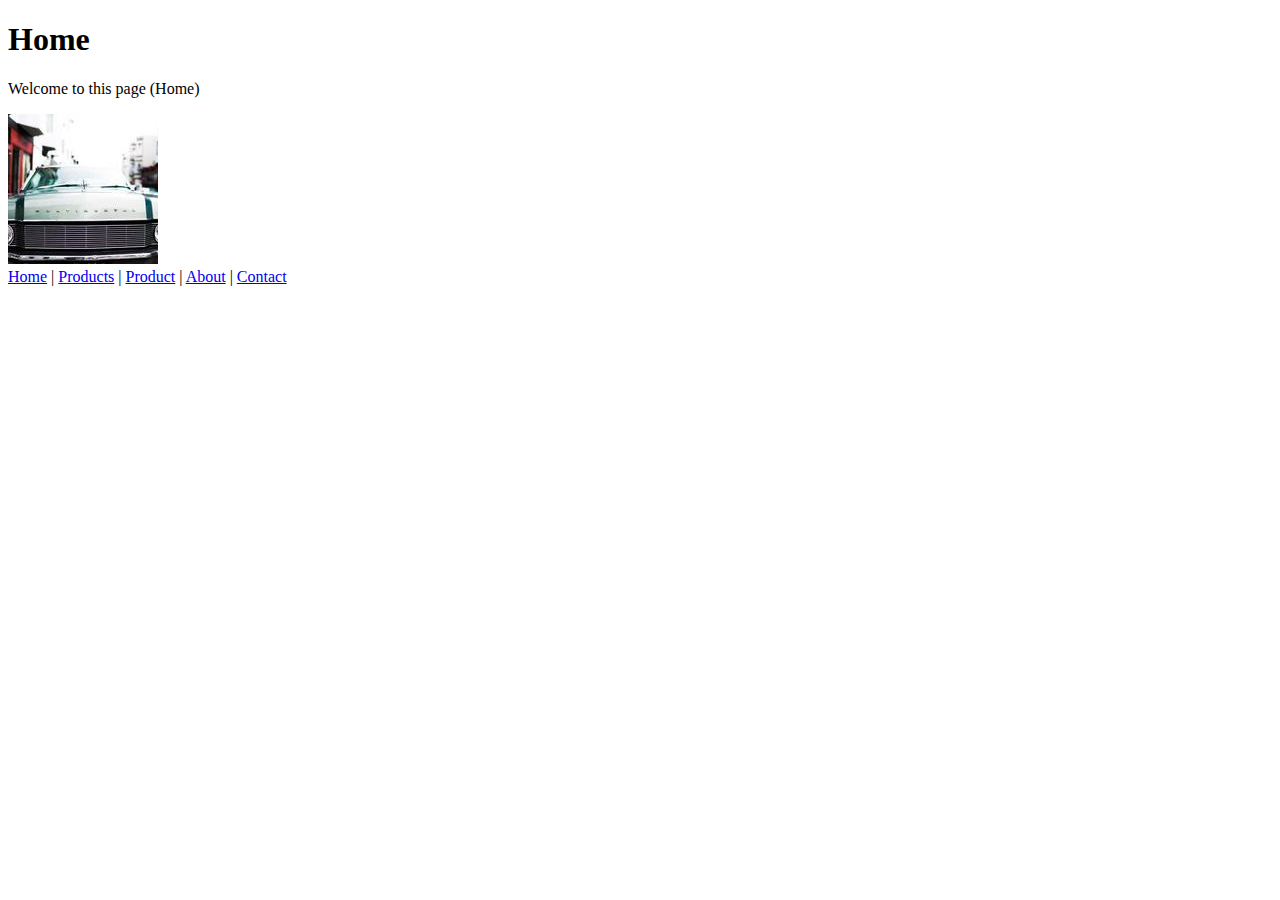
<file: index.html>
<!DOCTYPE html>
<html lang="en">
<head>
    <meta charset="UTF-8">
    <meta name="viewport" content="width=device-width, initial-scale=1.0">
    <title>Home</title>
</head>
<body>
<h1>Home</h1>
<p>Welcome to this page (Home)</p>
<a href="https://www.google.com/imghp" target="_blank">
    <img src="images/image1.jpg" alt="Small image" width="150" height="150">
</a>
<!-- Links to all 5 pages. -->
<nav>
    <a href="index.html">Home</a> |
    <a href="checkout.html">Products</a> |
    <a href="product.html">Product</a> |
    <a href="about.html">About</a> |
    <a href="contact.html">Contact</a>
</nav>
</body>
</html>
</file>
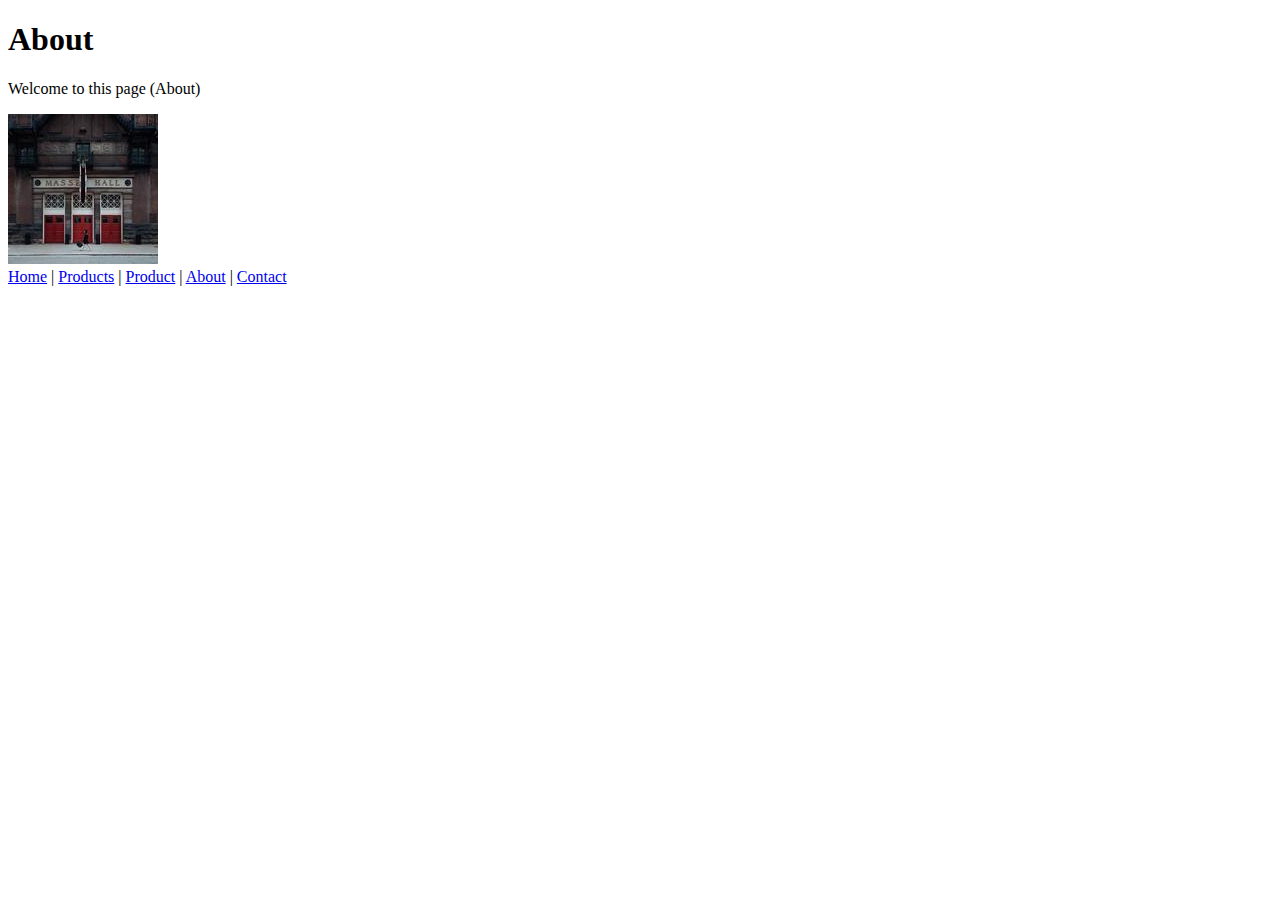
<file: about.html>
<!DOCTYPE html>
<html lang="en">
<head>
    <meta charset="UTF-8">
    <meta name="viewport" content="width=device-width, initial-scale=1.0">
    <title>About</title>
</head>
<body>
<h1>About</h1>
<p>Welcome to this page (About)</p>
<a href="https://www.google.com/imghp" target="_blank">
    <img src="images/image4.jpg" alt="Small image" width="150" height="150">
</a>
<!-- Links to all 5 pages. -->
<nav>
    <a href="index.html">Home</a> |
    <a href="checkout.html">Products</a> |
    <a href="product.html">Product</a> |
    <a href="about.html">About</a> |
    <a href="contact.html">Contact</a>
</nav>
</body>
</html>
</file>
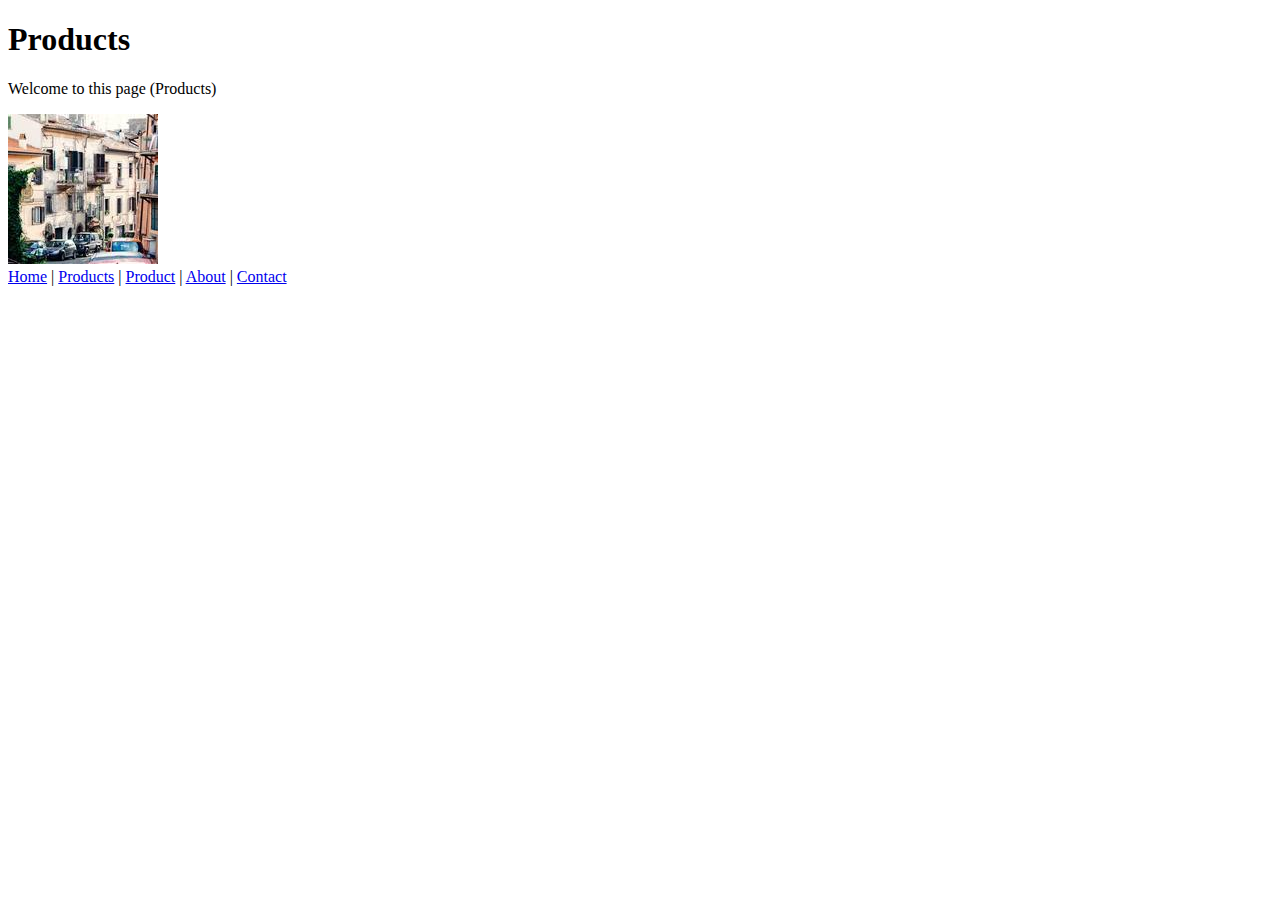
<file: checkout.html>
<!DOCTYPE html>
<html lang="en">
<head>
    <meta charset="UTF-8">
    <meta name="viewport" content="width=device-width, initial-scale=1.0">
    <title>Products</title>
</head>
<body>
<h1>Products</h1>
<p>Welcome to this page (Products)</p>
<a href="https://www.google.com/imghp" target="_blank">
    <img src="images/image2.jpg" alt="Small image" width="150" height="150">
</a>
<!-- Links to all 5 pages. -->
<nav>
    <a href="index.html">Home</a> |
    <a href="checkout.html">Products</a> |
    <a href="product.html">Product</a> |
    <a href="about.html">About</a> |
    <a href="contact.html">Contact</a>
</nav>
</body>
</html>
</file>
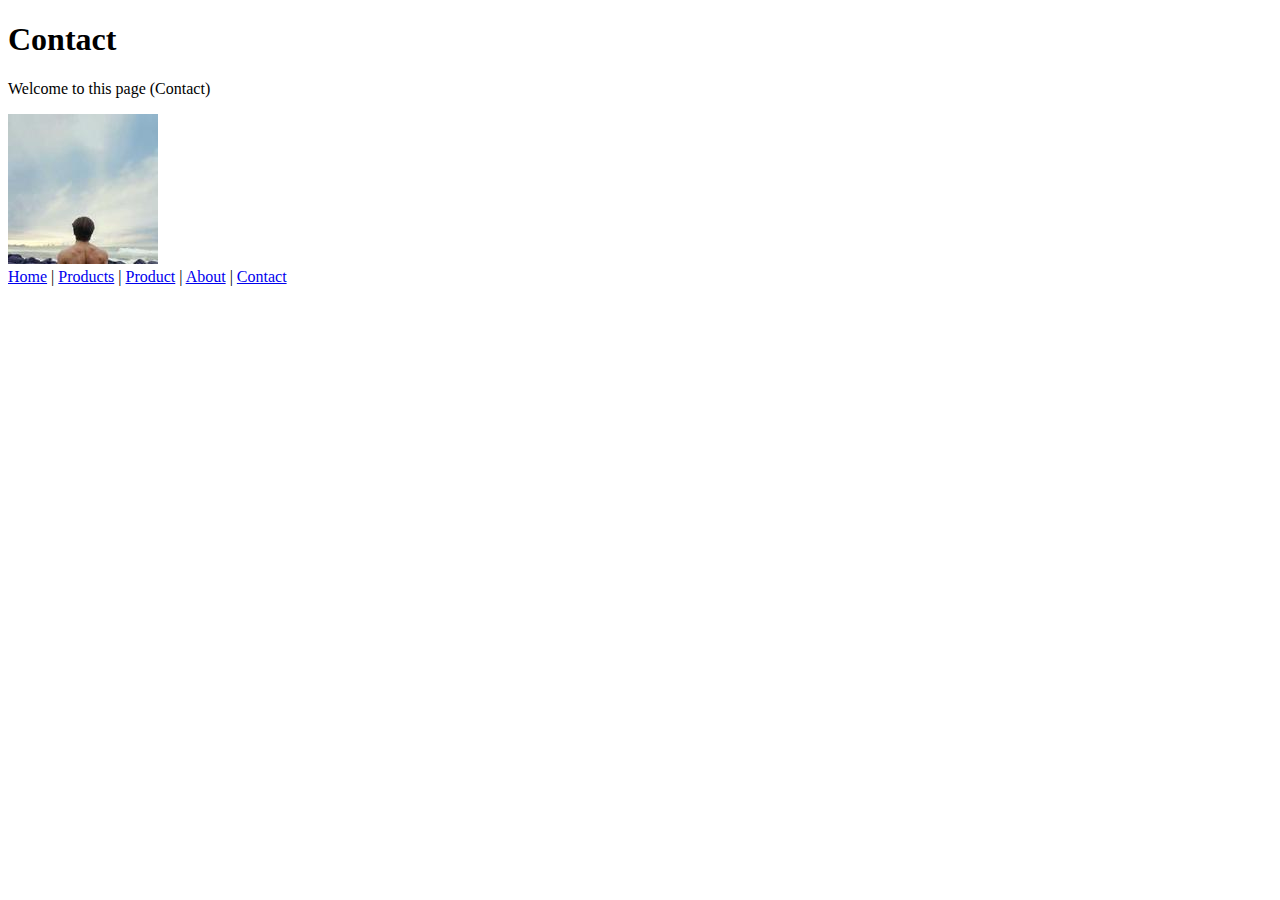
<file: contact.html>
<!DOCTYPE html>
<html lang="en">
<head>
    <meta charset="UTF-8">
    <meta name="viewport" content="width=device-width, initial-scale=1.0">
    <title>Contact</title>
</head>
<body>
<h1>Contact</h1>
<p>Welcome to this page (Contact)</p>
<a href="https://www.google.com/imghp" target="_blank">
    <img src="images/image5.jpg" alt="Small image" width="150" height="150">
</a>
<!-- Links to all 5 pages. -->
<nav>
    <a href="index.html">Home</a> |
    <a href="checkout.html">Products</a> |
    <a href="product.html">Product</a> |
    <a href="about.html">About</a> |
    <a href="contact.html">Contact</a>
</nav>
</body>
</html>
</file>
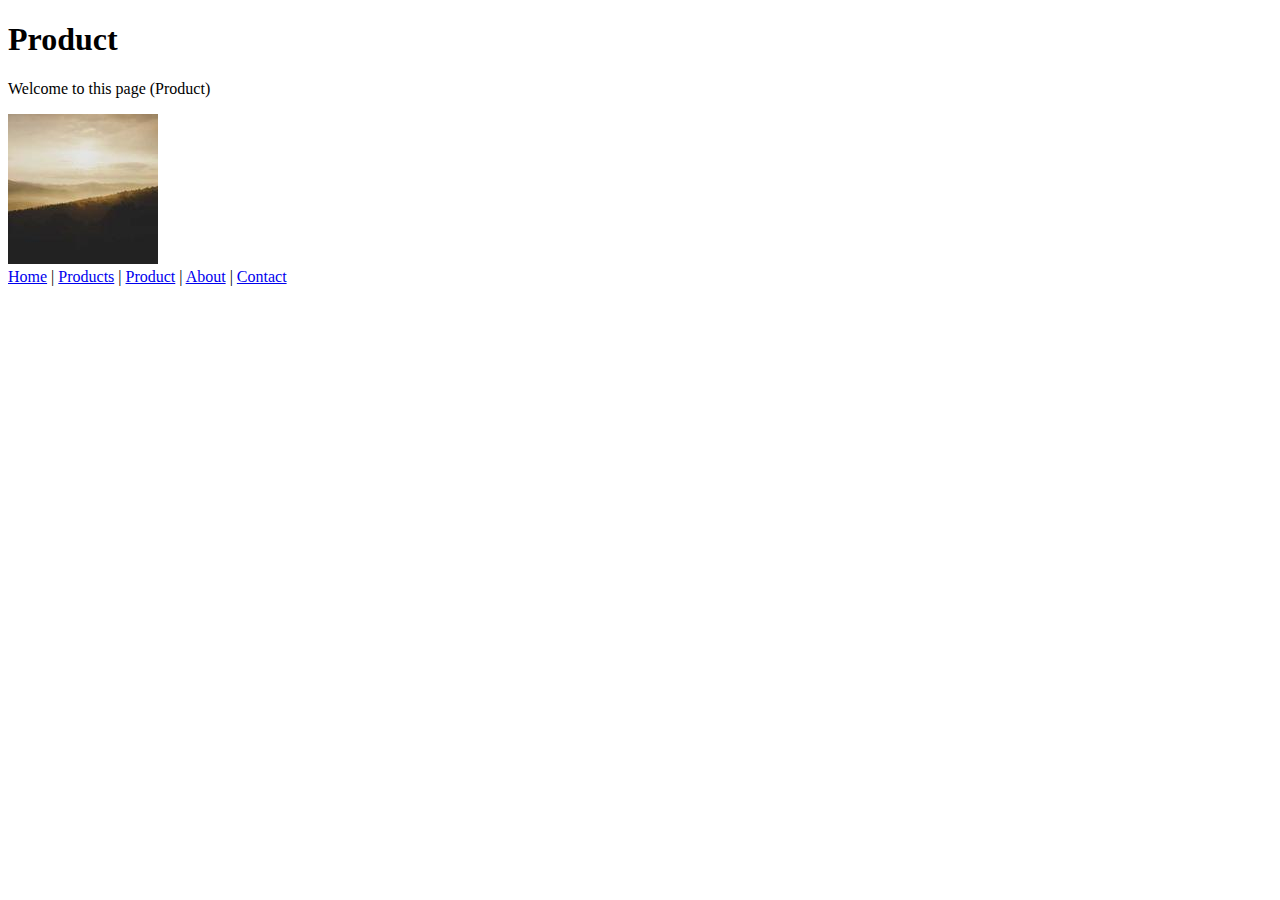
<file: product.html>
<!DOCTYPE html>
<html lang="en">
<head>
    <meta charset="UTF-8">
    <meta name="viewport" content="width=device-width, initial-scale=1.0">
    <title>Product</title>
</head>
<body>
<h1>Product</h1>
<p>Welcome to this page (Product)</p>
<a href="https://www.google.com/imghp" target="_blank">
    <img src="images/image3.jpg" alt="Small image" width="150" height="150">
</a>
<!-- Links to all 5 pages. -->
<nav>
    <a href="index.html">Home</a> |
    <a href="checkout.html">Products</a> |
    <a href="product.html">Product</a> |
    <a href="about.html">About</a> |
    <a href="contact.html">Contact</a>
</nav>
</body>
</html>
</file>
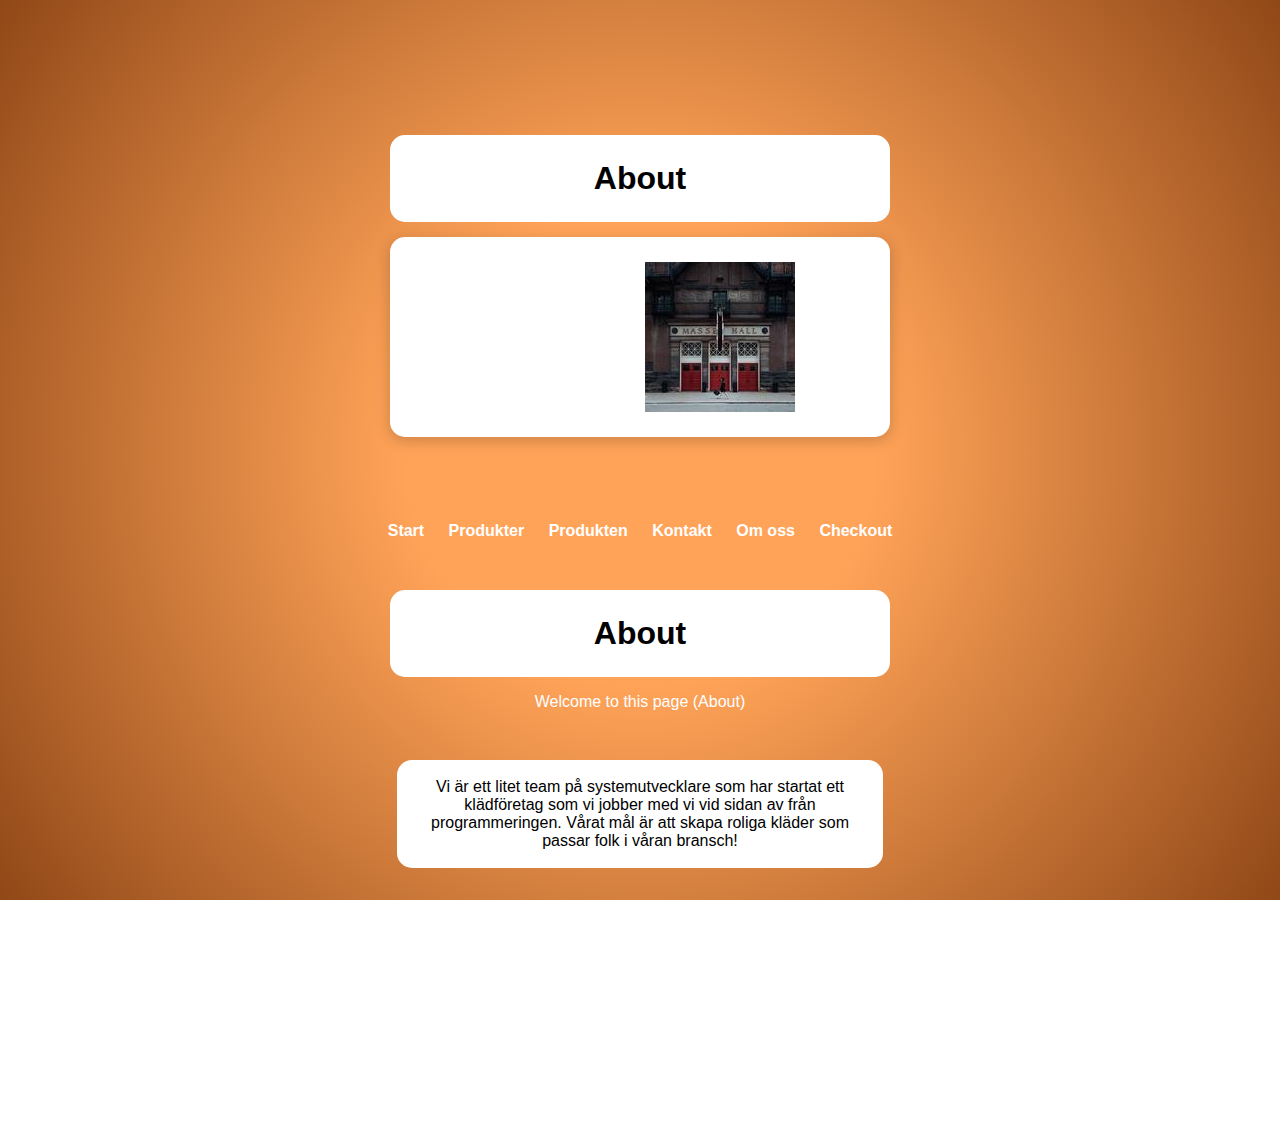
<file: HTML/about.html>
<!DOCTYPE html>
<html lang="en">
<head>
    <meta charset="UTF-8">
    <meta name="viewport" content="width=device-width, initial-scale=1.0">
    <link rel="stylesheet" href="../src/global.css">
    <title>About</title>
    <link rel="stylesheet" href="../src/about.css">
</head>
<body>
<h1>About</h1>
<div class="stack"><!--stack här-->
    <p>Welcome to this page (About)</p>
    <a href="https://www.google.com/imghp" target="_blank">
        <img src="/images/image4.jpg" alt="Small image" width="150" height="150">
    </a>
</div><!--slut-->
<!-- Links to all 5 pages. -->
<nav>
<header>
    <nav>
    <a href="index.html">Start</a>
        <a href="products.html">Produkter</a>
        <a href="product.html">Produkten</a>
        <a href="contact.html">Kontakt</a>
        <a href="about.html">Om oss</a>
        <a href="checkout.html">Checkout</a>
</nav>
</header>
<main>
    <h1>About</h1>
    <p>Welcome to this page (About)</p>
    <a href="https://www.google.com/imghp" target="_blank">
    </a>
    <p class="abouttext">Vi är ett litet team på systemutvecklare som har startat ett klädföretag som vi jobber med vi vid sidan av från programmeringen. Vårat mål är att skapa roliga kläder som passar folk i våran bransch!</p>
</main>

</body>
</html>
</file>
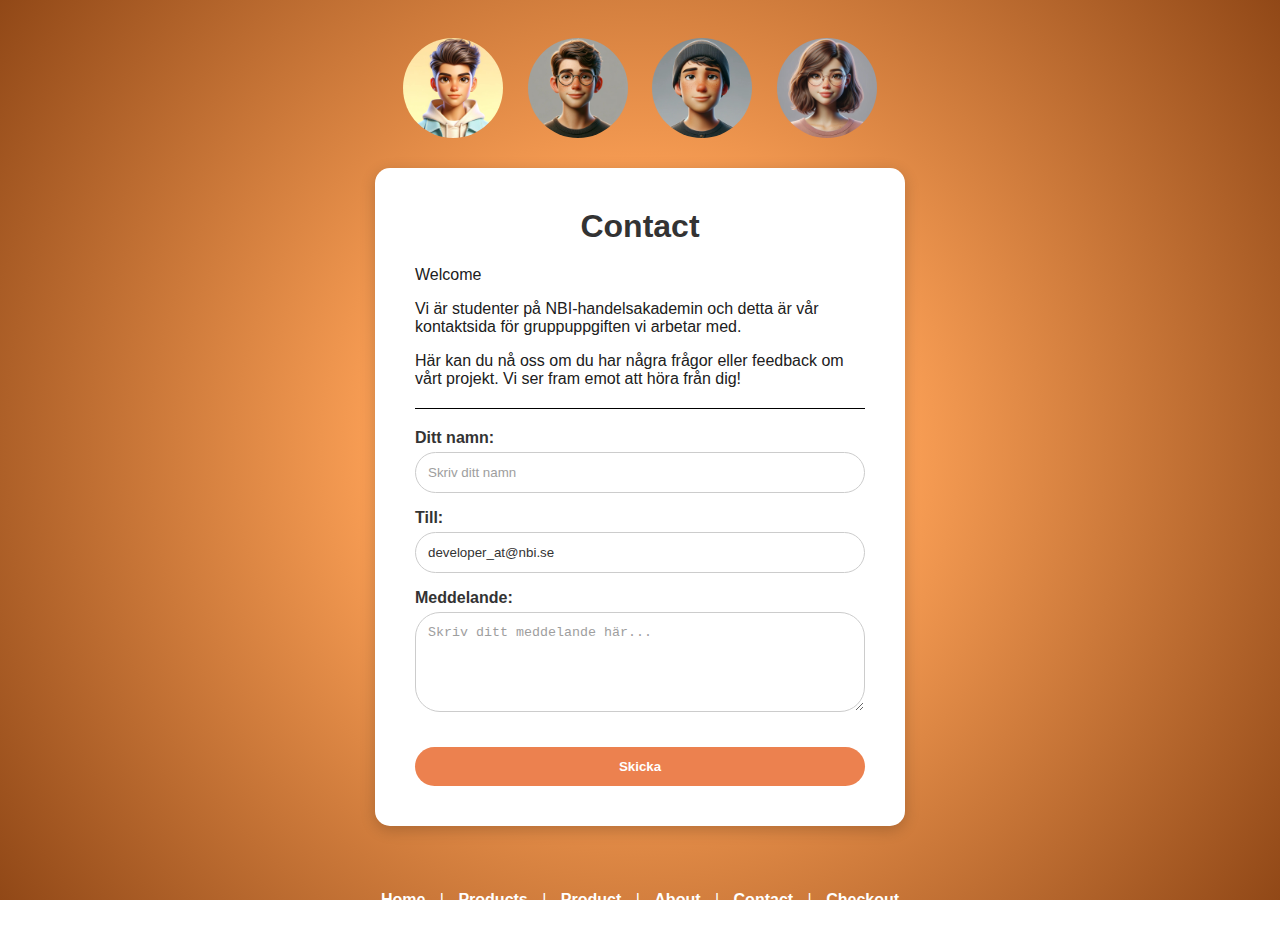
<file: HTML/contact.html>
<!DOCTYPE html>
<html lang="sv">
<head>
    <meta charset="UTF-8">
    <meta name="viewport" content="width=device-width, initial-scale=1.0">
    <link rel="stylesheet" href="../src/contact.css">
    <title>Contact</title>
</head>
<body>

<!-- Avatar bilder ovanför boxen -->
<a href="#message-form"><img src="../avatar_contact/img4.jpg" alt="Utvecklare 1" width="100"></a>
<a href="#message-form"><img src="../avatar_contact/img3.jpg" alt="Utvecklare 2" width="100"></a>
<a href="#message-form"><img src="../avatar_contact/img2.jpg" alt="Utvecklare 3" width="100"></a>
<a href="#message-form"><img src="../avatar_contact/img1.jpg" alt="Utvecklare 4" width="100"></a>

<!-- Allt i en vit box -->
<form id="message-form" onsubmit="alert('Meddelandet skickats'); return false;">
    
    <h1>Contact</h1>
    <p>Welcome</p>
    <p>Vi är studenter på NBI-handelsakademin och detta är vår kontaktsida för gruppuppgiften vi arbetar med.</p>
    <p>Här kan du nå oss om du har några frågor eller feedback om vårt projekt. Vi ser fram emot att höra från dig!</p>
    
    <hr>
    
    <p>
        <label>Ditt namn:</label><br>
        <input type="text" placeholder="Skriv ditt namn" required>
    </p>
    <p>
        <label>Till:</label><br>
        <input type="email" value="developer_at@nbi.se" readonly>
    </p>
    <p>
        <label>Meddelande:</label><br>
        <textarea placeholder="Skriv ditt meddelande här..." required></textarea>
    </p>
    <button type="submit">Skicka</button>
</form>

<nav>
    <a href="index.html">Home</a> |
    <a href="checkout.html">Products</a> |
    <a href="product.html">Product</a> |
    <a href="about.html">About</a> |
    <a href="contact.html">Contact</a> |
    <a href="checkout.html">Checkout</a>
</nav>

</body>
</html>
</file>
<file: src/global.css>
﻿/*skapar image scaling på sidorna*/
img {
    max-width: 100%;
    height: auto;
    display: block;
}
body {/*detta för skroll i sidleds*/
    overflow-x: hidden;
}
/*stack container, bild/text*/
.stack {
    display: flex;
    gap: 20px;
    align-items: center;
}
@media (max-width: 768px) {/*lägger detta i en global fil ist för i slutet av alla filer*/
    .stack {
        flex-direction: column;
        text-align: center;
    }
    nav {
        display: flex;
        flex-wrap: wrap;
        justify-content: center;
        gap: 10px;
    }
    nav a {
        padding: 6px 10px;
        background: rgba(255,255,255,0.2);
        border-radius: 6px;
        display: inline-block;
    }
    input, button, textarea, select {
        width: 100%;
        max-width: 100%;
        margin: 8px 0;
    }
    h1 {
        font-size: 1.6rem;
        text-align: center;
    }
    p, label {
        font-size: 1rem;
    }
    label {
        display: block;
        word-break: break-word;
        max-width: 100%;
    }
    label[for="payment"] {
        font-size: 0.95rem;
    }
}
</file>
<file: src/about.css>
/* Bakgrund: Orange/guld gradient */
body {
    background: radial-gradient(circle, #ffa358 30%, #863600e8 100%);
    background-attachment: fixed;
    color: white;
    font-family: Arial, sans-serif;
    text-align: center;
    padding: 120px;
    min-height: 100vh;
    margin: 0;
}

/* Rubrik */
h1 {
    color: rgb(0, 0, 0);
    margin-bottom: 70px;
    background-color: white;
    padding: 25px;
    border-radius: 15px;
    max-width: 450px;
    margin: 15px auto;

}

.abouttext {
     color: rgb(0, 0, 0);
    margin-bottom: 70px;
    background-color: white;
    padding: 18px;
    border-radius: 15px;
    max-width: 450px;
    margin: 15px auto;
}

img:hover {
    transform: scale(1.05);
}

/* Navigeringsmeny */
nav {
    margin: 20px 0;
    padding: 15px;
    border-radius: 25px;
    display: inline-block;
}

nav a {
    color: rgb(255, 255, 255);
    text-decoration: none;
    margin: 0 10px;
    font-weight: bold;
}

nav a:hover {
    text-decoration: underline;
}

/* Formulär-sektioner (div) */
body > div {
    background-color: white;
    padding: 25px;
    border-radius: 15px;
    max-width: 450px;
    margin: 15px auto;
    box-shadow: 0px 4px 15px rgba(0,0,0,0.2);
    text-align: left;
}

/* Fokus-effekt */
input:focus {
    border-color: #ec814f;
    outline: none;
    box-shadow: 0 0 5px rgba(216, 15, 1, 0.5);
}
</file>
<file: src/contact.css>
/* Bakgrund: Orange/guld gradient */
body {
    background: radial-gradient(circle, #ffa358 30%, #863600e8 100%);
    background-attachment: fixed;
    color: white;
    font-family: Arial, sans-serif;
    text-align: center;
    padding: 20px;
}

/* Avatar-bilder */
img {
    border-radius: 50%;
    margin: 10px;
    cursor: pointer;
    transition: transform 0.2s;
    /* bilder ska vara i rad */
    display: inline-block;
    vertical-align: top;
}

img:hover {
    transform: scale(1.1);
}

/* Själva boxen runt formuläret */
form {
    background-color: white;
    padding: 40px;
    border-radius: 15px;
    max-width: 450px;
    margin: 20px auto;
    box-shadow: 0px 4px 15px rgba(0,0,0,0.2);
    text-align: left;
}

/* Rubrik i boxen */
form h1 {
    color: #333;
    text-align: center;
    margin-top: 0;
}

/* Text i boxen */
form p {
    color: #202020;
}

/* Skiljelinje */
form hr {
    border: none;
    border-top: 1px solid #000000;
    margin: 20px 0;
}

/* Texten ovanför input-fälten */
label {
    color: #333;
    font-weight: bold;
}

/* Input-fälten - VIT BAKGRUND */
input, textarea {
    background-color: white;
    border: 1px solid #ccc;
    color: #333;
    padding: 12px;
    border-radius: 25px;
    width: 100%;
    margin-top: 5px;
    box-sizing: border-box;
}

/* Placeholder-text - mörkgrå så den syns mot vit bakgrund */
input::placeholder, 
textarea::placeholder {
    color: #9e9e9e;
}

/* Fokus-effekt när man klickar i fältet */
input:focus, textarea:focus {
    border-color: #ec814f;
    outline: none;
    box-shadow: 0 0 5px rgba(216, 15, 1, 0.5);
}

/* Textarea storlek */
textarea {
    min-height: 100px;
    resize: vertical;
}

/* Skicka-knappen */
button {
    background-color: #ec814f;
    color: white;
    border: none;
    padding: 12px;
    width: 100%;
    border-radius: 25px;
    cursor: pointer;
    font-weight: bold;
    margin-top: 15px;
    transition: background-color 0.2s;
}

button:hover {
    background-color: #ee4f3a;
}

/* Navigeringsmeny */
nav {
    margin-top: 30px;
    padding: 15px;
    background-color: rgba(224, 2, 2, 0);
    border-radius: 25px;
    display: inline-block;
}

nav a {
    color: rgb(255, 255, 255);
    text-decoration: none;
    margin: 0 10px;
    font-weight: bold;
    
}

nav a:hover {
    text-decoration: underline;
}
</file>
